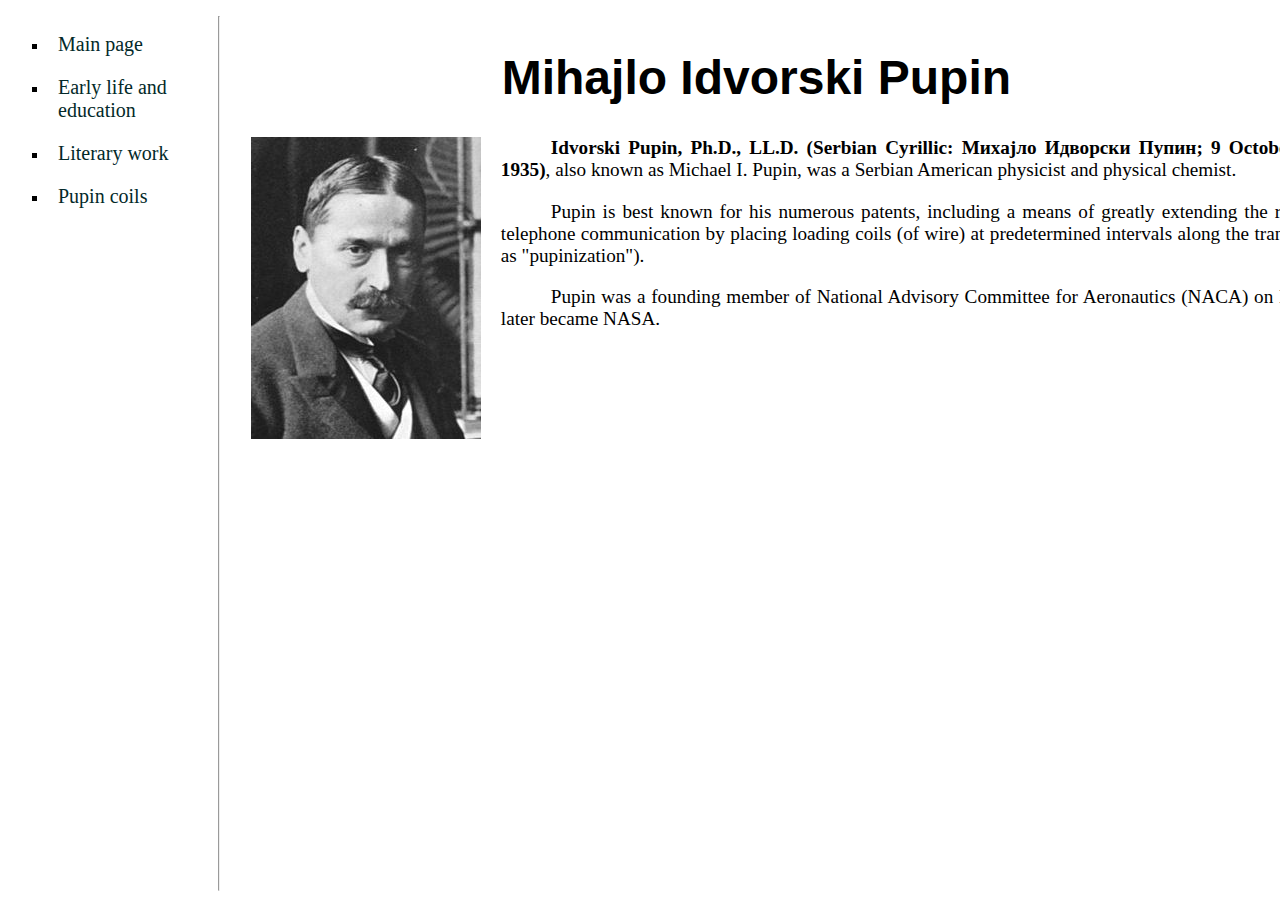
<file: index.html>
<!DOCTYPE html>
<html lang="en">
<head>
    <meta charset="UTF-8">
    <meta name="viewport" content="width=device-width, initial-scale=1.0">
    <title>Main page</title>
    <link rel="stylesheet" href="main.css">
</head>
<body>
    <div class="container">
        <nav>
            <ul>
                <li><a href="index.html">Main page</a></li>
                <li><a href="life.html">Early life and education</a></li>
                <li><a href="literary.html">Literary work</a></li>
                <li><a href="coils.html">Pupin coils</a></li>
            </ul>
        </nav>
        <hr>
        <section>
            <h1>Mihajlo Idvorski Pupin</h1>
            <img src="pupin.jpg" alt="Mihajlo Pupin">
            <div class="about">
                <p>
                    <span><b>Idvorski Pupin, Ph.D., LL.D. (Serbian Cyrillic: Михајло Идворски Пупин; 
                    9 October 1858 – 12 March 1935)</b></span>, also known as Michael I. Pupin, was a Serbian 
                    American physicist and physical chemist. 
                </p>
    
                <p>
                    Pupin is best known for his numerous patents, including a means of greatly 
                    extending the range of long-distance telephone communication by placing loading 
                    coils (of wire) at predetermined intervals along the transmitting wire (known as 
                    "pupinization").
                </p>
                <p>
                    Pupin was a founding member of National Advisory Committee for Aeronautics (NACA) 
                    on March 3, 1915, which later became NASA.
                </p>
            </div>
        </section>
    </div>
</body>
</html>
</file>
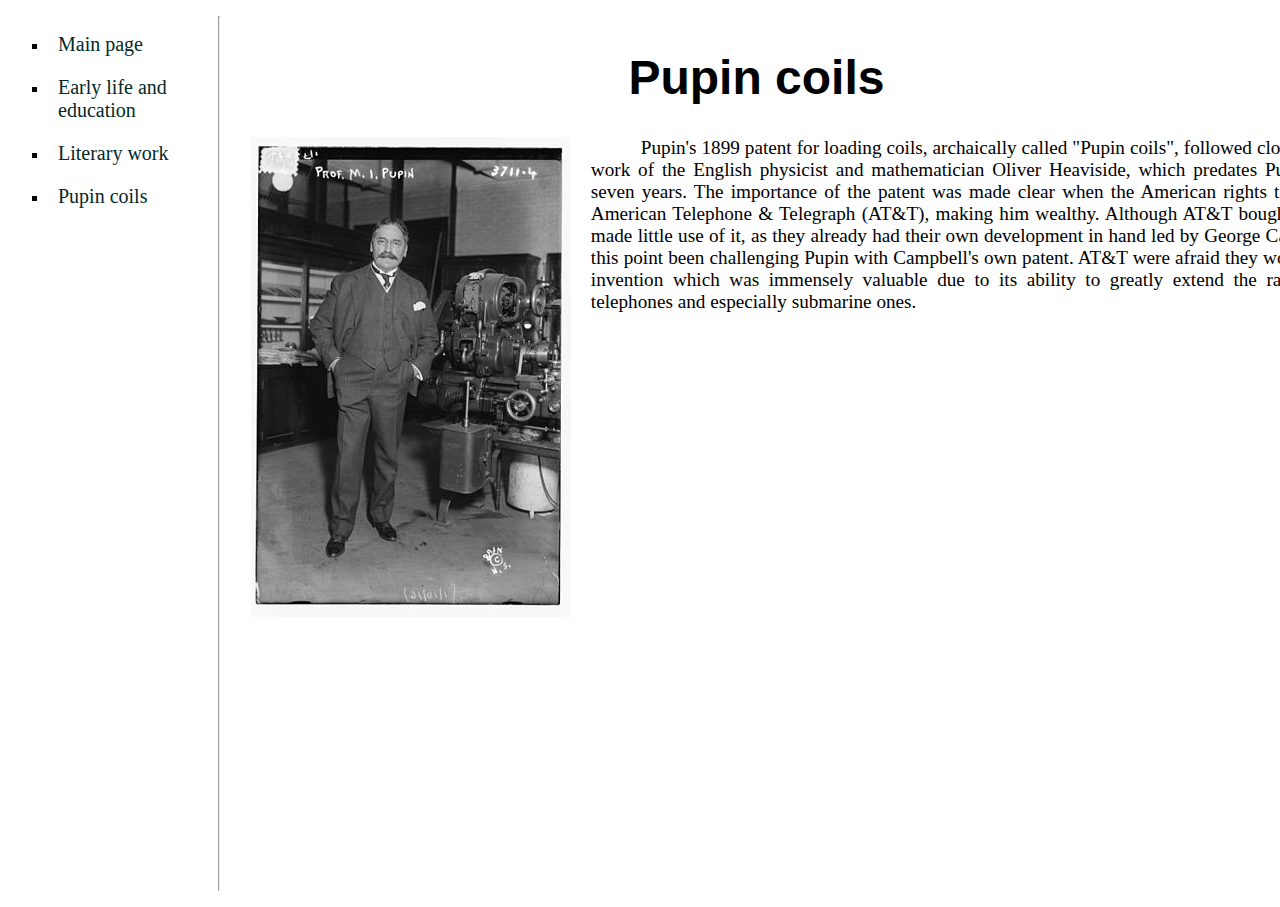
<file: coils.html>
<!DOCTYPE html>
<html lang="en">
<head>
    <meta charset="UTF-8">
    <meta name="viewport" content="width=device-width, initial-scale=1.0">
    <title>Pupin coils</title>
    <link rel="stylesheet" href="main.css">
</head>
<body>
    <div class="container">
        <nav>
            <ul>
                <li><a href="index.html">Main page</a></li>
                <li><a href="life.html">Early life and education</a></li>
                <li><a href="literary.html">Literary work</a></li>
                <li><a href="coils.html">Pupin coils</a></li>
            </ul>
        </nav>
        <hr>
        <section>
            <h1>Pupin coils</h1>
            <img src="pupin-1916.jpg" alt="Pupin">
            <p>
                Pupin's 1899 patent for loading coils, archaically called "Pupin coils", followed 
                closely on the pioneering work of the English physicist and mathematician Oliver 
                Heaviside, which predates Pupin's patent by some seven years. The importance of the 
                patent was made clear when the American rights to it were acquired by American 
                Telephone & Telegraph (AT&T), making him wealthy. Although AT&T bought Pupin's 
                patent, they made little use of it, as they already had their own development 
                in hand led by George Campbell and had up to this point been challenging Pupin 
                with Campbell's own patent. AT&T were afraid they would lose control of an invention 
                which was immensely valuable due to its ability to greatly extend the range of long 
                distance telephones and especially submarine ones.
            </p>
        </section>
    </div>
</body>
</html>
</file>
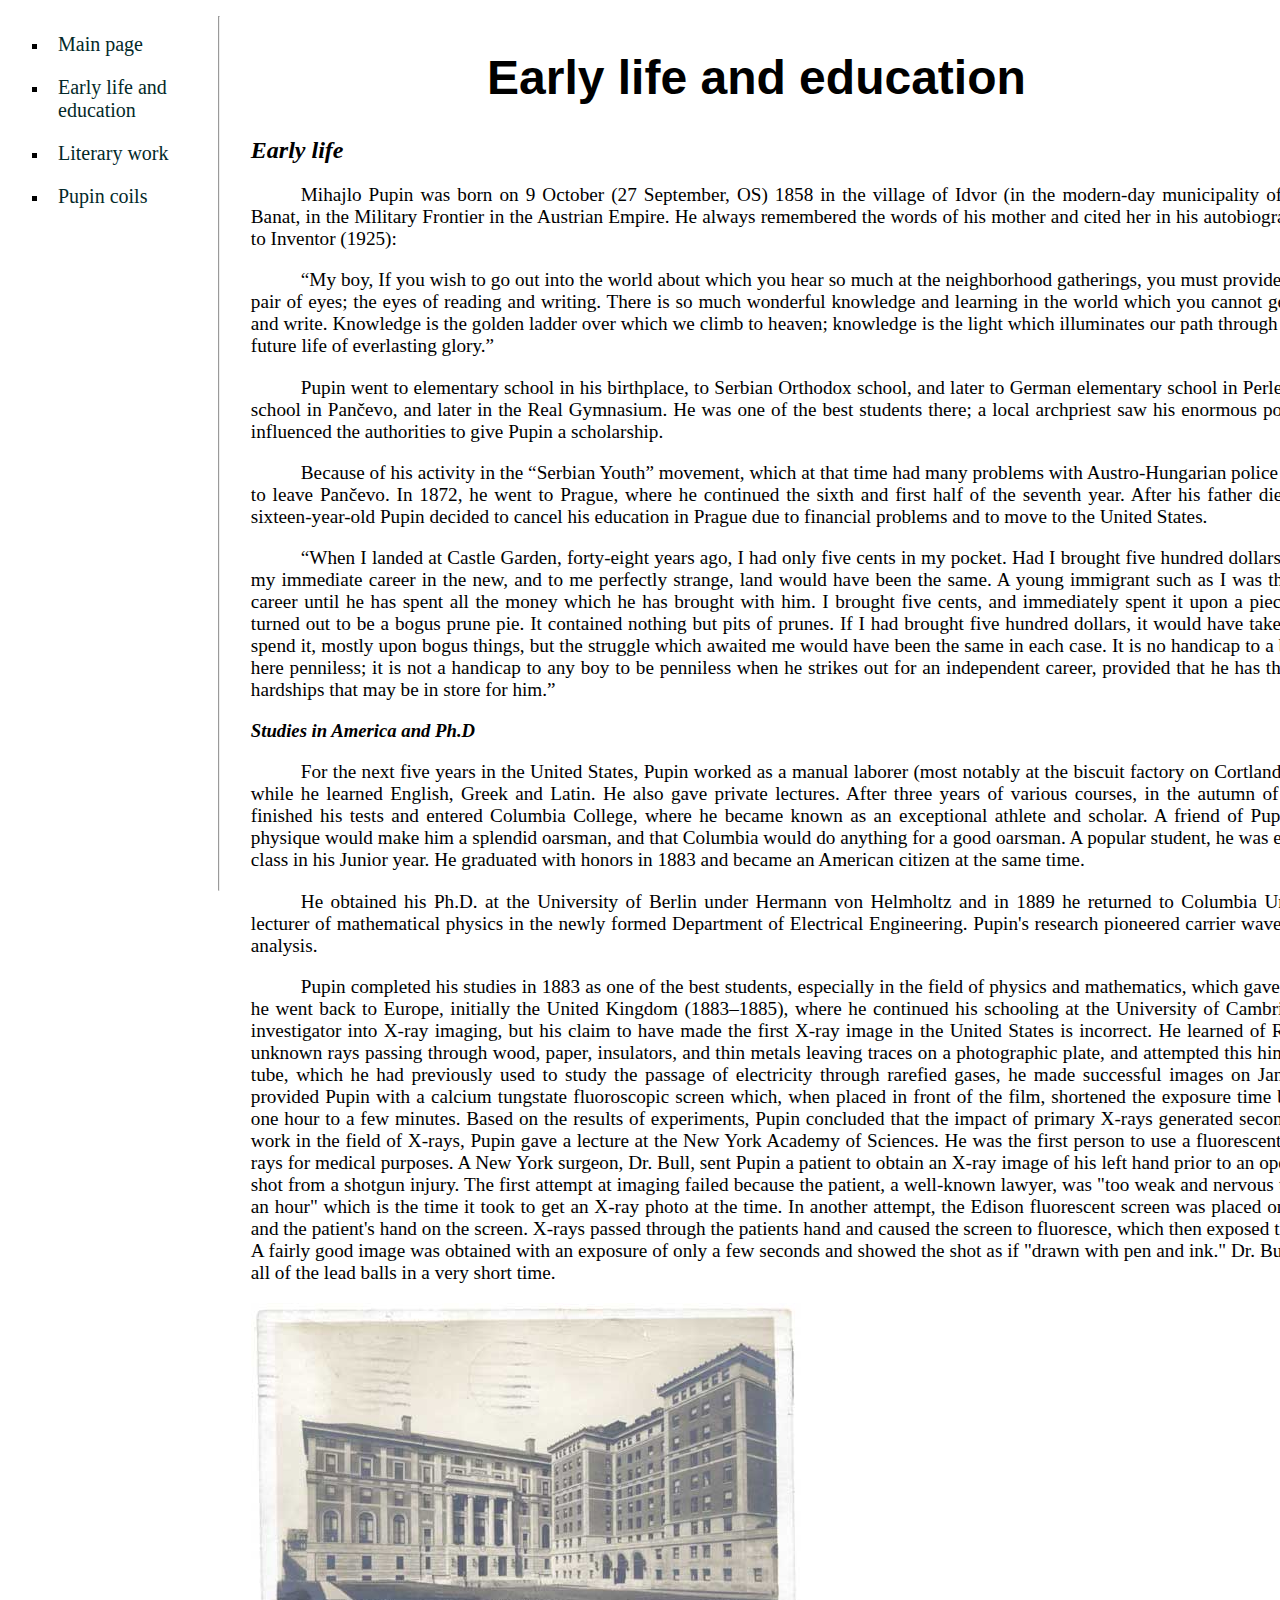
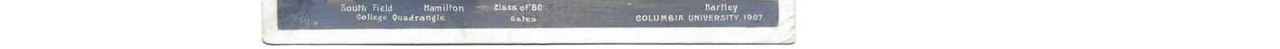
<file: life.html>
<!DOCTYPE html>
<html lang="en">
<head>
    <meta charset="UTF-8">
    <meta name="viewport" content="width=device-width, initial-scale=1.0">
    <title>Early life and education</title>
    <link rel="stylesheet" href="main.css">
</head>
<body>
    <div class="container">
        <nav>
            <ul>
                <li><a href="index.html">Main page</a></li>
                <li><a href="life.html">Early life and education</a></li>
                <li><a href="literary.html">Literary work</a></li>
                <li><a href="coils.html">Pupin coils</a></li>
            </ul>
        </nav>
        <hr>
        <section>
            <h1>Early life and education</h1>
            <h2>Early life</h2>
            <p>
                Mihajlo Pupin was born on 9 October (27 September, OS) 1858 in the village of Idvor 
                (in the modern-day municipality of Kovačica, Serbia) in Banat, in the Military 
                Frontier in the Austrian Empire. He always remembered the words of his mother and 
                cited her in his autobiography, From Immigrant to Inventor (1925):
            </p>
            <p>
                “My boy, If you wish to go out into the world about which you hear so much at the 
                neighborhood gatherings, you must provide yourself with another pair of eyes; the 
                eyes of reading and writing. There is so much wonderful knowledge and learning in 
                the world which you cannot get unless you can read and write. Knowledge is the golden 
                ladder over which we climb to heaven; knowledge is the light which illuminates our 
                path through this life and leads to a future life of everlasting glory.”
            </p>
            <p>
                Pupin went to elementary school in his birthplace, to Serbian Orthodox school, and 
                later to German elementary school in Perlez. He enrolled in high school in Pančevo, 
                and later in the Real Gymnasium. He was one of the best students there; a local 
                archpriest saw his enormous potential and talent, and influenced the authorities to 
                give Pupin a scholarship.
            </p>
            <p>
                Because of his activity in the “Serbian Youth” movement, which at that time had many 
                problems with Austro-Hungarian police authorities, Pupin had to leave Pančevo. In 1872, 
                he went to Prague, where he continued the sixth and first half of the seventh year. 
                After his father died in March 1874, the sixteen-year-old Pupin decided to cancel his 
                education in Prague due to financial problems and to move to the United States.
            </p>
            <p>
                “When I landed at Castle Garden, forty-eight years ago, I had only five cents in my 
                pocket. Had I brought five hundred dollars, instead of five cents, my immediate career 
                in the new, and to me perfectly strange, land would have been the same. A young immigrant 
                such as I was then does not begin his career until he has spent all the money which he 
                has brought with him. I brought five cents, and immediately spent it upon a piece of 
                prune pie, which turned out to be a bogus prune pie. It contained nothing but pits of 
                prunes. If I had brought five hundred dollars, it would have taken me a little longer 
                to spend it, mostly upon bogus things, but the struggle which awaited me would have 
                been the same in each case. It is no handicap to a boy immigrant to land here penniless; 
                it is not a handicap to any boy to be penniless when he strikes out for an independent 
                career, provided that he has the stamina to stand the hardships that may be in store for 
                him.”
            </p>
            <h3>Studies in America and Ph.D</h3>
            <p>
                For the next five years in the United States, Pupin worked as a manual laborer (most 
                notably at the biscuit factory on Cortlandt Street in Manhattan) while he learned 
                English, Greek and Latin. He also gave private lectures. After three years of various 
                courses, in the autumn of 1879 he successfully finished his tests and entered Columbia 
                College, where he became known as an exceptional athlete and scholar. A friend of 
                Pupin's predicted that his physique would make him a splendid oarsman, and that 
                Columbia would do anything for a good oarsman. A popular student, he was elected 
                president of his class in his Junior year. He graduated with honors in 1883 and became 
                an American citizen at the same time.
            </p>
            <p>
                He obtained his Ph.D. at the University of Berlin under Hermann von Helmholtz and in 
                1889 he returned to Columbia University to become a lecturer of mathematical physics 
                in the newly formed Department of Electrical Engineering. Pupin's research pioneered 
                carrier wave detection and current analysis.
            </p>
            <p>
                Pupin completed his studies in 1883 as one of the best students, especially in the 
                field of physics and mathematics, which gave him a diploma. Later, he went back to 
                Europe, initially the United Kingdom (1883–1885), where he continued his schooling 
                at the University of Cambridge. He was an early investigator into X-ray imaging, but 
                his claim to have made the first X-ray image in the United States is incorrect. He 
                learned of Röntgen's discovery of unknown rays passing through wood, paper, insulators, 
                and thin metals leaving traces on a photographic plate, and attempted this himself. 
                Using a vacuum tube, which he had previously used to study the passage of electricity 
                through rarefied gases, he made successful images on January 2, 1896. Edison provided 
                Pupin with a calcium tungstate fluoroscopic screen which, when placed in front of the 
                film, shortened the exposure time by twenty times, from one hour to a few minutes. 
                Based on the results of experiments, Pupin concluded that the impact of primary 
                X-rays generated secondary X-rays. With his work in the field of X-rays, Pupin gave 
                a lecture at the New York Academy of Sciences. He was the first person to use a 
                fluorescent screen to enhance X-rays for medical purposes. A New York surgeon, 
                Dr. Bull, sent Pupin a patient to obtain an X-ray image of his left hand prior 
                to an operation to remove lead shot from a shotgun injury. The first attempt at 
                imaging failed because the patient, a well-known lawyer, was "too weak and nervous 
                to be stood still nearly an hour" which is the time it took to get an X-ray photo at 
                the time. In another attempt, the Edison fluorescent screen was placed on a 
                photographic plate and the patient's hand on the screen. X-rays passed through 
                the patients hand and caused the screen to fluoresce, which then exposed the 
                photographic plate. A fairly good image was obtained with an exposure of only a 
                few seconds and showed the shot as if "drawn with pen and ink." Dr. Bull was able 
                to take out all of the lead balls in a very short time.
            </p>
            <img src="university.jpg" alt="University" class="univ">
        </section>
    </div>
</body>
</html>
</file>
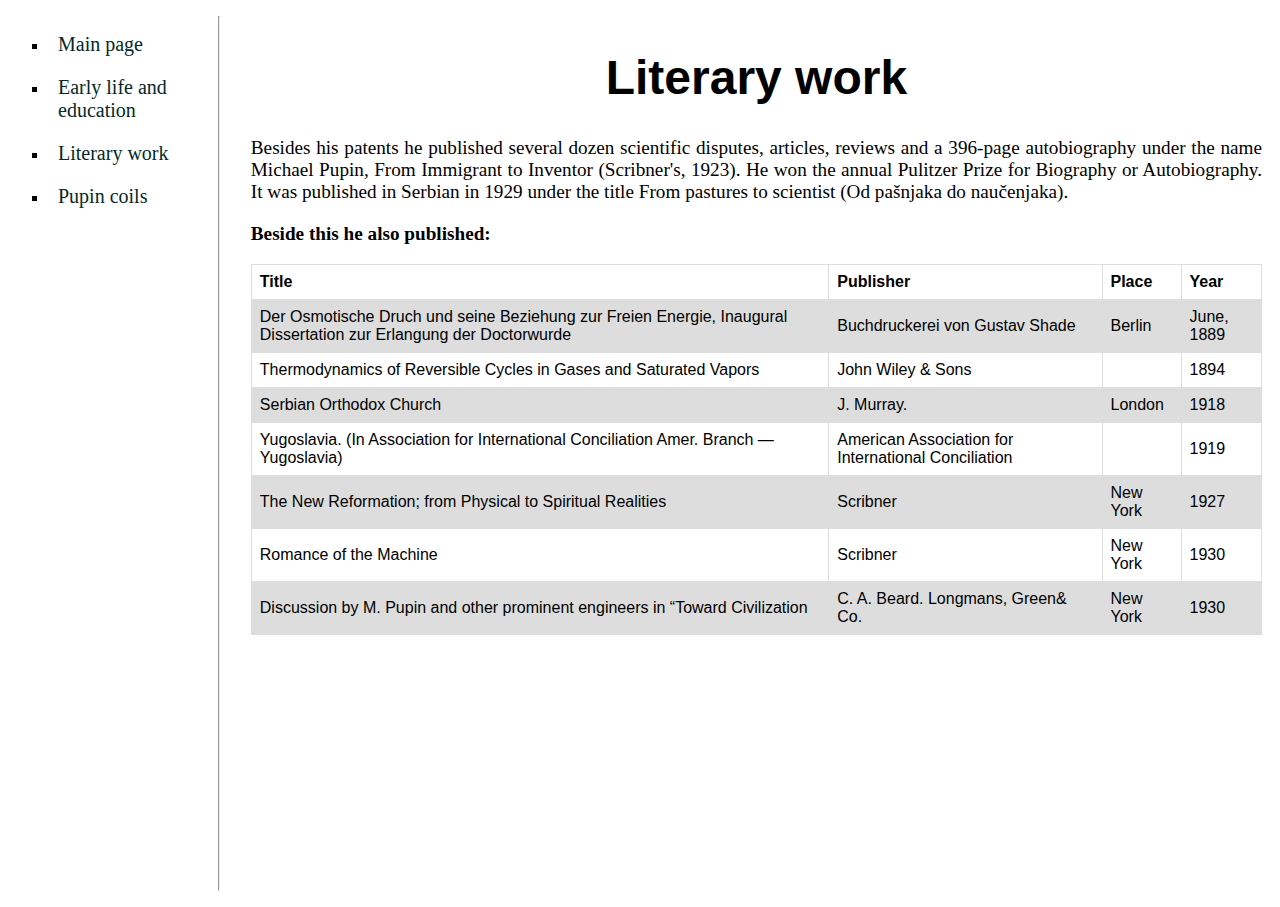
<file: literary.html>
<!DOCTYPE html>
<html lang="en">
<head>
    <meta charset="UTF-8">
    <meta name="viewport" content="width=device-width, initial-scale=1.0">
    <title>Literary work</title>
    <link rel="stylesheet" href="main.css">
</head>
<body>
    <div class="container">
        <nav>
            <ul>
                <li><a href="index.html">Main page</a></li>
                <li><a href="life.html">Early life and education</a></li>
                <li><a href="literary.html">Literary work</a></li>
                <li><a href="coils.html">Pupin coils</a></li>
            </ul>
        </nav>
        <hr>
        <section>
            <h1>Literary work</h1>
            <p class="beside">
                Besides his patents he published several dozen scientific disputes, articles, 
                reviews and a 396-page autobiography under the name Michael Pupin, From Immigrant 
                to Inventor (Scribner's, 1923). He won the annual Pulitzer Prize for Biography or 
                Autobiography. It was published in Serbian in 1929 under the title From pastures to 
                scientist (Od pašnjaka do naučenjaka). 
            </p>
            <p class="beside"><b>Beside this he also published:</b></p>

            <table>
                <tr>
                    <th>Title</th>
                    <th>Publisher</th>
                    <th>Place</th>
                    <th>Year</th>
                </tr>
                <tr class="even">
                    <td>
                        Der Osmotische Druch und seine Beziehung zur Freien Energie, 
                        Inaugural Dissertation zur Erlangung der Doctorwurde
                    </td>
                    <td>Buchdruckerei von Gustav Shade</td>
                    <td>Berlin</td>
                    <td>June, 1889</td>
                </tr>
                <tr>
                    <td>Thermodynamics of Reversible Cycles in Gases and Saturated Vapors</td>
                    <td>John Wiley & Sons</td>
                    <td></td>
                    <td>1894</td>
                </tr>
                <tr class="even">
                    <td>Serbian Orthodox Church</td>
                    <td> J. Murray.</td>
                    <td>London</td>
                    <td>1918</td>
                </tr>
                <tr>
                    <td>
                        Yugoslavia. (In Association for International Conciliation Amer. 
                        Branch —Yugoslavia)
                    </td>
                    <td>American Association for International Conciliation</td>
                    <td></td>
                    <td>1919</td>
                </tr>
                <tr class="even">
                    <td>The New Reformation; from Physical to Spiritual Realities</td>
                    <td>Scribner</td>
                    <td>New York</td>
                    <td>1927</td>
                </tr>
                <tr>
                    <td>Romance of the Machine</td>
                    <td>Scribner</td>
                    <td>New York</td>
                    <td>1930</td>
                </tr>
                <tr class="even">
                    <td>
                        Discussion by M. Pupin and other prominent engineers in 
                        “Toward Civilization
                    </td>
                    <td>C. A. Beard. Longmans, Green& Co.</td>
                    <td> New York</td>
                    <td>1930</td>
                </tr>
            </table>
        </section>
    </div>
</body>
</html>
</file>
<file: main.css>
.container {
    display: flex;
    flex-direction: row;
    height: 99vh;
}
nav {
    width: 15%;
    margin-top: 10px;
}
ul {
    list-style-type: square;
    cursor: pointer;
    margin: 5px 0;
}
li {
    padding: 10px;
}
li:hover {
    background-color: rgb(228, 255, 255);
}
a {
    text-decoration: none;
    color: rgb(3, 41, 41);
    font-size: 20px;
} 
section {
    margin: 10px;
    width: 80%;
    text-align: justify;
}
h1 {
    text-align: center;
    font-family: 'Franklin Gothic Medium', 'Arial Narrow', Arial, sans-serif;
    font-size: 3rem;
}
img {
    float: left;
    margin-right: 20px;
}
p {
    width: 1200px;
    font-size: 1.2rem;
    text-indent: 50px;
}
h2, h3 {
    font-style: italic;
}
table {
    font-family: arial, sans-serif;
    border-collapse: collapse;
    width: 100%;
}
td, th {
    border: 1px solid #dddddd;
    text-align: left;
    padding: 8px;
}
.even {
    background-color: rgb(221, 221, 221);
}
.beside {
    text-indent: 0;
    width: 100%;
}
</file>
